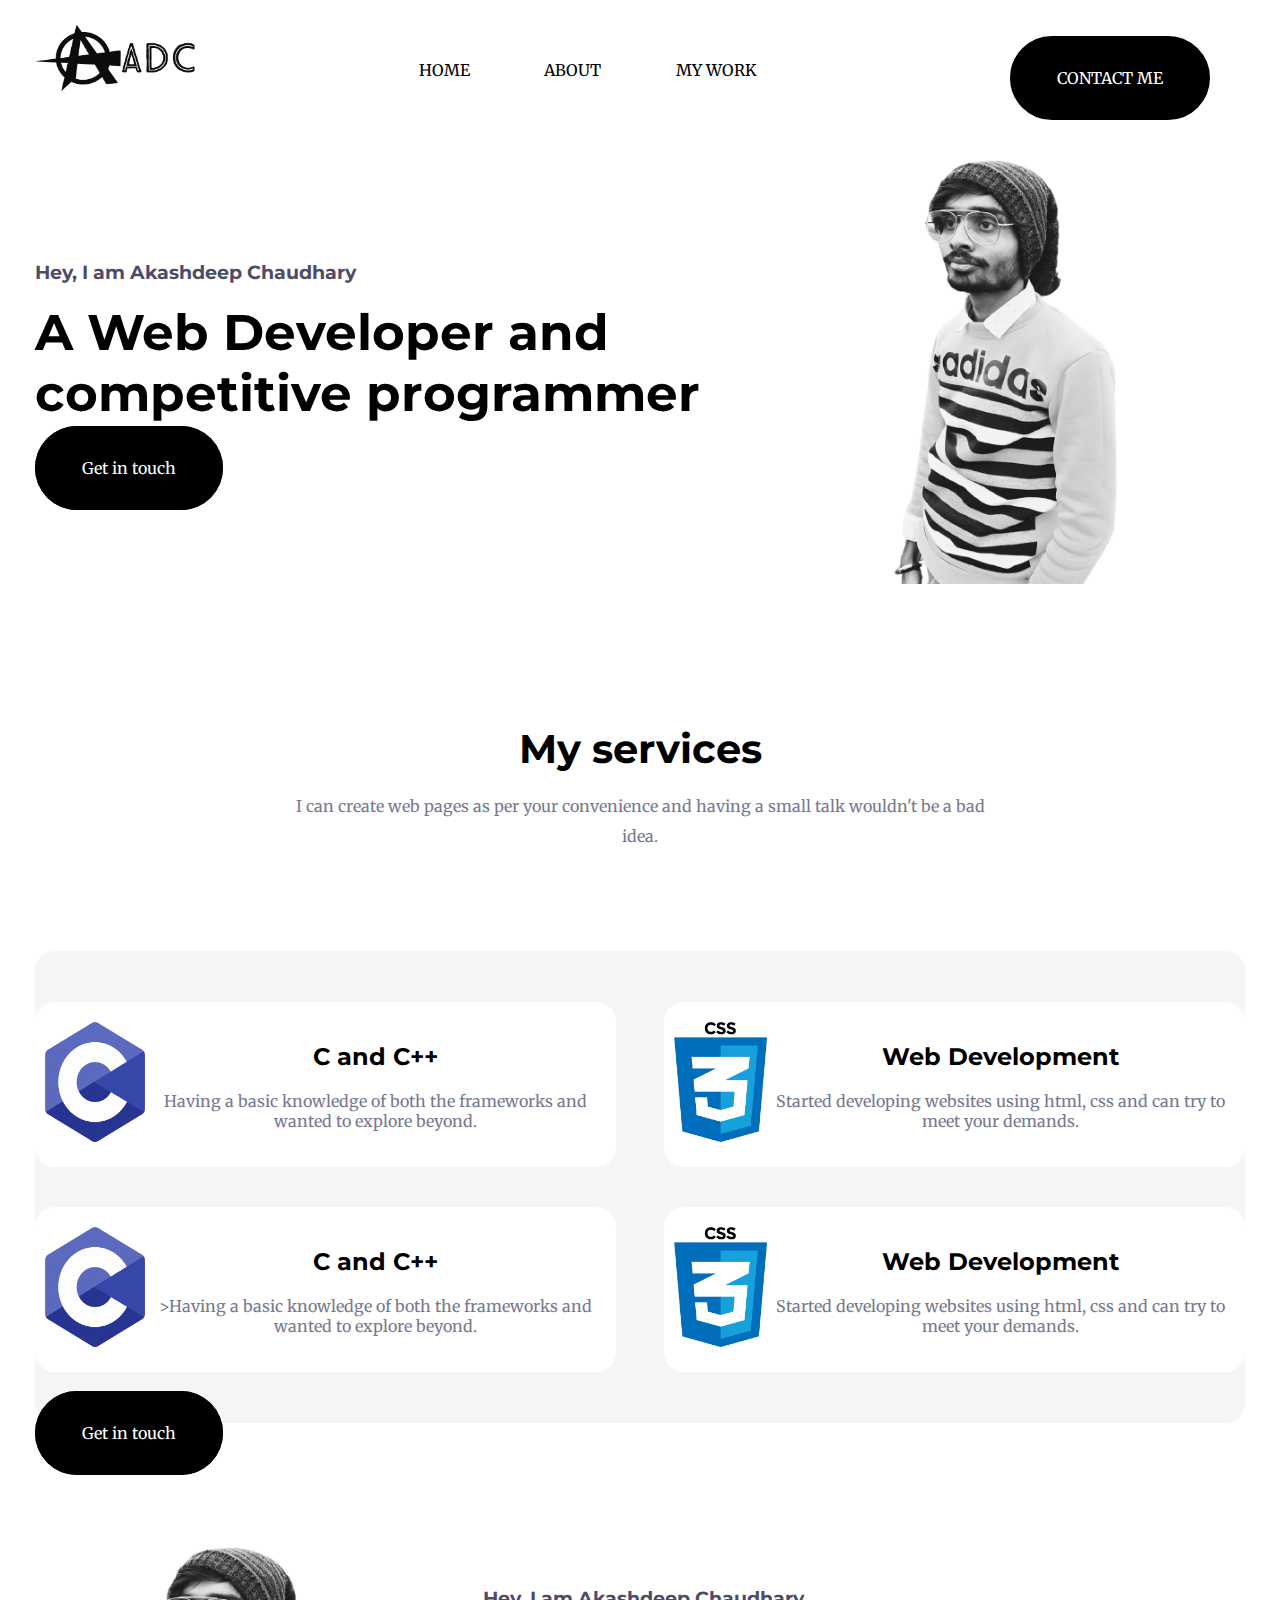
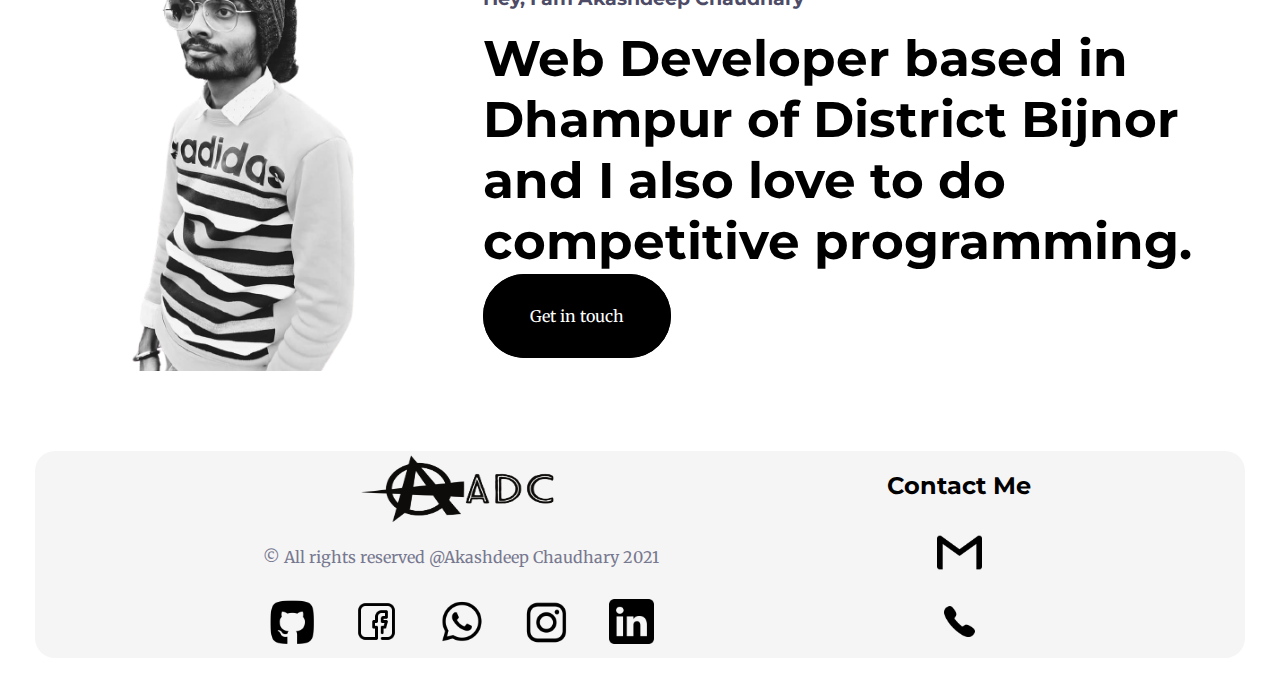
<file: index.html>
<!DOCTYPE html>
<html lang="en">

<head>
    <meta charset="UTF-8">
    <meta http-equiv="X-UA-Compatible" content="IE=edge">
    <meta name="viewport" content="width=device-width, initial-scale=1.0">
    <link rel="preconnect" href="https://fonts.googleapis.com">
    <link rel="preconnect" href="https://fonts.gstatic.com" crossorigin>
    <link href="https://fonts.googleapis.com/css2?family=Merriweather&family=Montserrat&display=swap" rel="stylesheet">
    <link rel="stylesheet" href="styles.css">
    <title>ADC Portfolio</title>
</head>

<body>
    <header>
        <div>
            <img class="logo" src="images/titleLogo.png" alt="logo">
        </div>
        <nav>
            <a href="html/index.html">HOME</a>
            <a href="#about">ABOUT</a>
            <a href="#skills">MY WORK</a>
        </nav>
        <a id="button" href="html/contact.html">CONTACT ME</a>
    </header>
    <section class="intro">
        <div>
            <h3>Hey, I am Akashdeep Chaudhary</h3>
            <h1>A Web Developer and competitive programmer</h1>
            <div class="contact-me">
                <a href="html/contact.html">Get in touch</a>
            </div>
        </div>
        <img src="images/dev-image.png" alt="Developer Image">
    </section>
    <section class="about">
        <h1>My services</h1>
        <p>I can create web pages as per your convenience and having a small talk wouldn't be a bad idea.
        </p>
    </section>
    <section id="skills" class="skills">
        <div class="skills-block">
            <div class="skill">
                <img src="images/c.png" alt="">
                <div>
                    <h2>C and C++</h2>
                    <p>Having a basic knowledge of both the frameworks and wanted to explore beyond.</p>
                </div>
            </div>
            <div class="skill">
                <img src="images/web.png" alt="">
                <div>
                    <h2>Web Development</h2>
                    <p>Started developing websites using html, css and can try to meet your demands.</p>
                </div>
            </div>
            <div class="skill">
                <img src="images/c.png" alt="">
                <div>
                    <h2>C and C++</h2>
                    <p>>Having a basic knowledge of both the frameworks and wanted to explore beyond.</p>
                </div>
            </div>
            <div class="skill">
                <img src="images/web.png" alt="">
                <div>
                    <h2>Web Development</h2>
                    <p>Started developing websites using html, css and can try to meet your demands.</p>
                </div>
            </div>
        </div>
        <div id="button">
            <a href="html/contact.html">Get in touch</a>
        </div>
    </section>
    <section id="about" class="intro intro1">
        <img src="images/dev-image.png" alt="Developer Image">
        <div>
            <h3>Hey, I am Akashdeep Chaudhary</h3>
            <h1>Web Developer based in Dhampur of District Bijnor and I also love to do competitive programming.</h1>
            <a href="html/contact.html" class="contact-me">Get in touch</a>
        </div>
    </section>
    <footer>
        <div>
            <img class="logo" src="images/titleLogo.png" alt="logo">
            <p>© All rights reserved @Akashdeep Chaudhary 2021
            </p>
            <div class="social-media">
                <a id="media" href="https://github.com/" target="_blank"><img src="images/git.png" alt=""></a>
                <!--Git Hub-->
                <a id="media" href="https://www.facebook.com/" target="_blank"><img src="images/fb.png" alt=""></a>
                <!--Facebook-->
                <a id="media" href="https://web.whatsapp.com/" target="_blank"><img src="images/wtsapp.png" alt=""></a>
                <!--Whatsapp-->
                <a id="media" href="https://www.instagram.com/" target="_blank"><img src="images/insta.png" alt=""></a>
                <!--Instagram-->
                <a id="media" href="https://in.linkedin.com/" target="_blank"><img src="images/lin.png" alt=""></a>
                <!--Linked IN-->
            </div>
        </div>
        <div>
            <h2>Contact Me</h2>
            <a id="media" href="mailto:aakashdeepchaudhary8@gmail.com"><img src="images/gmail.png" alt=""></a>
            <a id="media" href="tel:1234567891"><img src="images/call.png" alt=""></a>

        </div>
    </footer>
    </section>
</body>

</html>
</file>
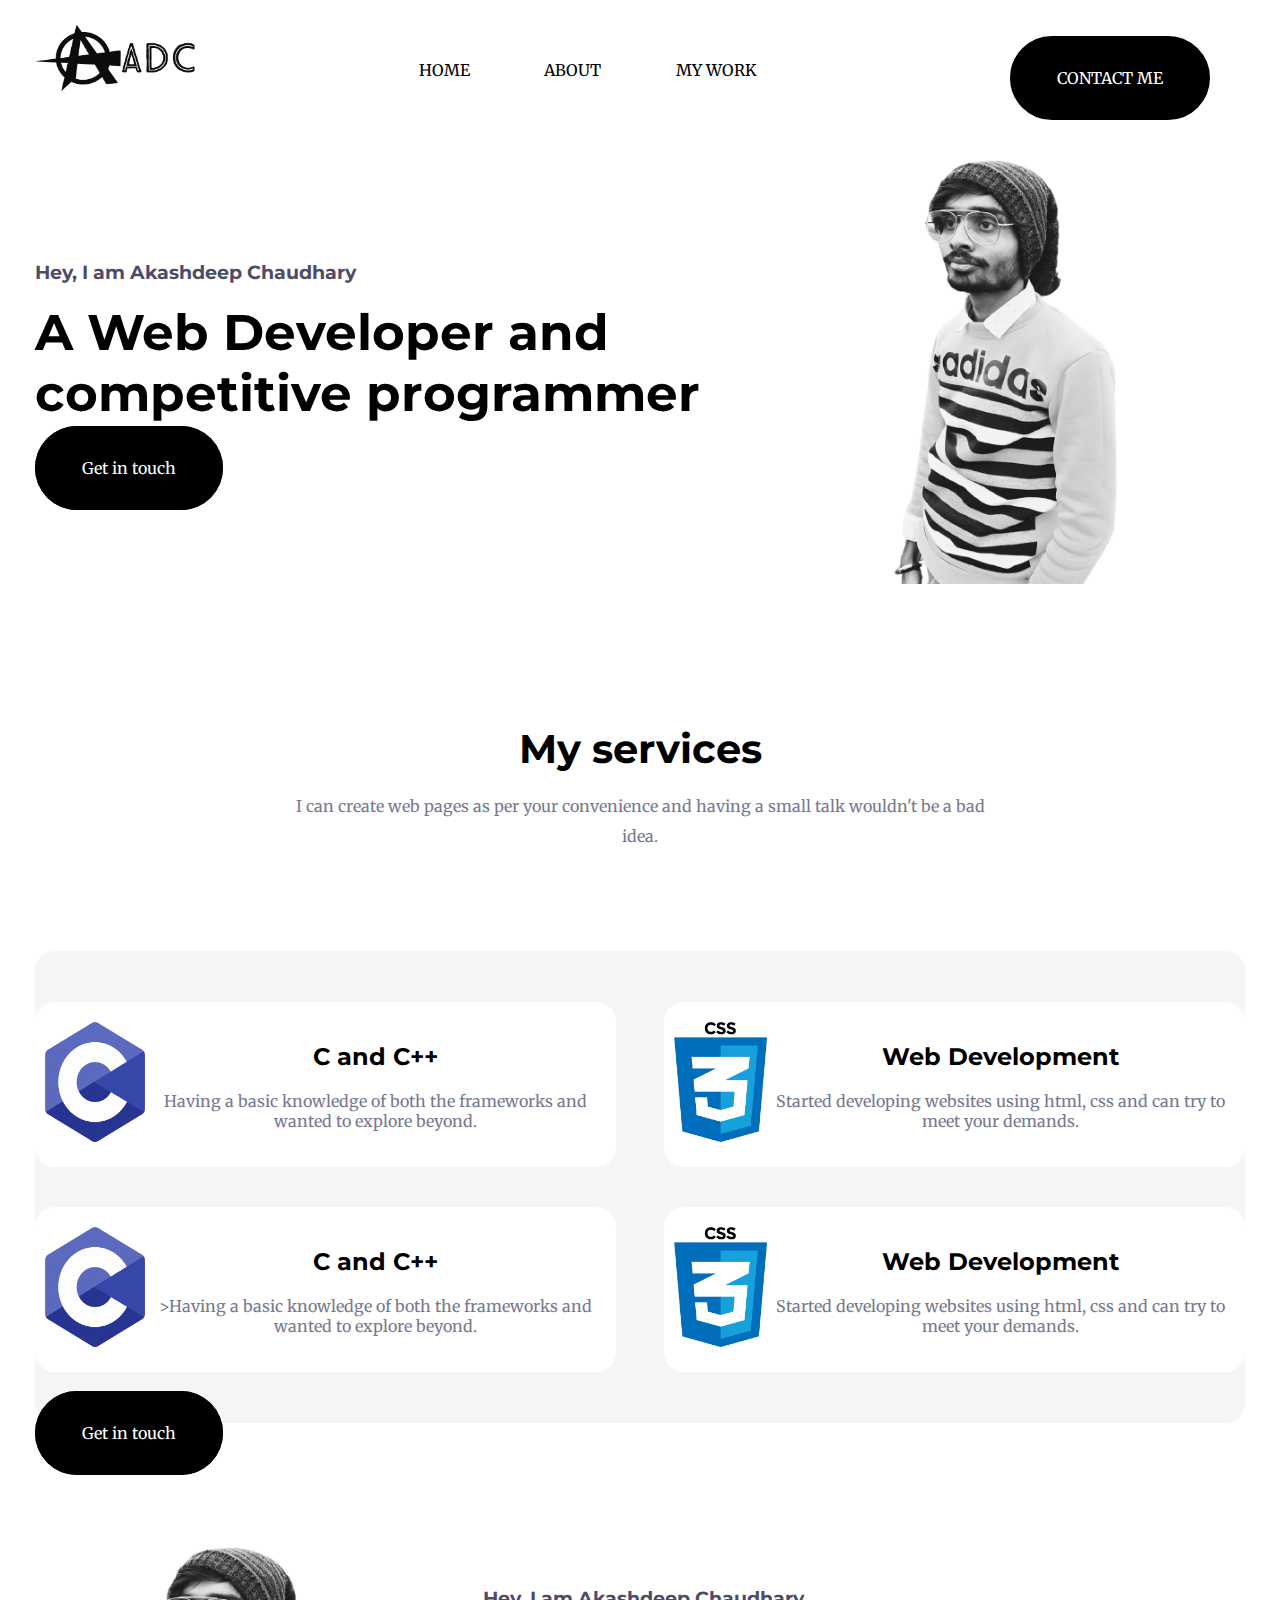
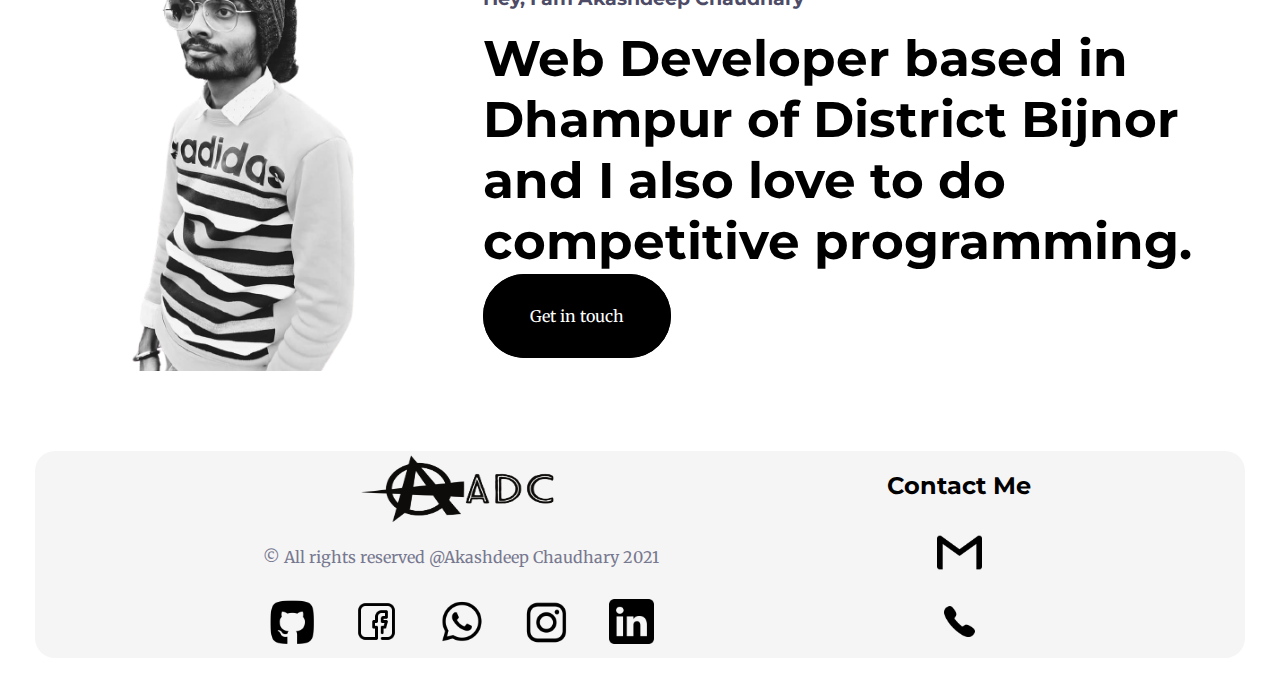
<file: html/index.html>
<!DOCTYPE html>
<html lang="en">

<head>
    <meta charset="UTF-8">
    <meta http-equiv="X-UA-Compatible" content="IE=edge">
    <meta name="viewport" content="width=device-width, initial-scale=1.0">
    <link rel="preconnect" href="https://fonts.googleapis.com">
    <link rel="preconnect" href="https://fonts.gstatic.com" crossorigin>
    <link href="https://fonts.googleapis.com/css2?family=Merriweather&family=Montserrat&display=swap" rel="stylesheet">
    <link rel="stylesheet" href="styles.css">
    <title>ADC Portfolio</title>
</head>

<body>
    <header>
        <div>
            <img class="logo" src="images/titleLogo.png" alt="logo">
        </div>
        <nav>
            <a href="index.html">HOME</a>
            <a href="#about">ABOUT</a>
            <a href="#skills">MY WORK</a>
        </nav>
        <a id="button" href="contact.html">CONTACT ME</a>
    </header>
    <section class="intro">
        <div>
            <h3>Hey, I am Akashdeep Chaudhary</h3>
            <h1>A Web Developer and competitive programmer</h1>
            <div class="contact-me">
                <a href="contact.html">Get in touch</a>
            </div>
        </div>
        <img src="images/dev-image.png" alt="Developer Image">
    </section>
    <section class="about">
        <h1>My services</h1>
        <p>I can create web pages as per your convenience and having a small talk wouldn't be a bad idea.
        </p>
    </section>
    <section id="skills" class="skills">
        <div class="skills-block">
            <div class="skill">
                <img src="images/c.png" alt="">
                <div>
                    <h2>C and C++</h2>
                    <p>Having a basic knowledge of both the frameworks and wanted to explore beyond.</p>
                </div>
            </div>
            <div class="skill">
                <img src="images/web.png" alt="">
                <div>
                    <h2>Web Development</h2>
                    <p>Started developing websites using html, css and can try to meet your demands.</p>
                </div>
            </div>
            <div class="skill">
                <img src="images/c.png" alt="">
                <div>
                    <h2>C and C++</h2>
                    <p>>Having a basic knowledge of both the frameworks and wanted to explore beyond.</p>
                </div>
            </div>
            <div class="skill">
                <img src="images/web.png" alt="">
                <div>
                    <h2>Web Development</h2>
                    <p>Started developing websites using html, css and can try to meet your demands.</p>
                </div>
            </div>
        </div>
        <div id="button">
            <a href="contact.html">Get in touch</a>
        </div>
    </section>
    <section id="about" class="intro intro1">
        <img src="images/dev-image.png" alt="Developer Image">
        <div>
            <h3>Hey, I am Akashdeep Chaudhary</h3>
            <h1>Web Developer based in Dhampur of District Bijnor and I also love to do competitive programming.</h1>
            <a href="html/contact.html" class="contact-me">Get in touch</a>
        </div>
    </section>
    <footer>
        <div>
            <img class="logo" src="images/titleLogo.png" alt="logo">
            <p>© All rights reserved @Akashdeep Chaudhary 2021
            </p>
            <div class="social-media">
                <a id="media" href="https://github.com/" target="_blank"><img src="images/git.png" alt=""></a>
                <!--Git Hub-->
                <a id="media" href="https://www.facebook.com/" target="_blank"><img src="images/fb.png" alt=""></a>
                <!--Facebook-->
                <a id="media" href="https://web.whatsapp.com/" target="_blank"><img src="images/wtsapp.png" alt=""></a>
                <!--Whatsapp-->
                <a id="media" href="https://www.instagram.com/" target="_blank"><img src="images/insta.png" alt=""></a>
                <!--Instagram-->
                <a id="media" href="https://in.linkedin.com/" target="_blank"><img src="images/lin.png" alt=""></a>
                <!--Linked IN-->
            </div>
        </div>
        <div>
            <h2>Contact Me</h2>
            <a id="media" href="mailto:aakashdeepchaudhary8@gmail.com"><img src="images/gmail.png" alt=""></a>
            <a id="media" href="tel:1234567891"><img src="images/call.png" alt=""></a>

        </div>
    </footer>
    </section>
</body>

</html>
</file>
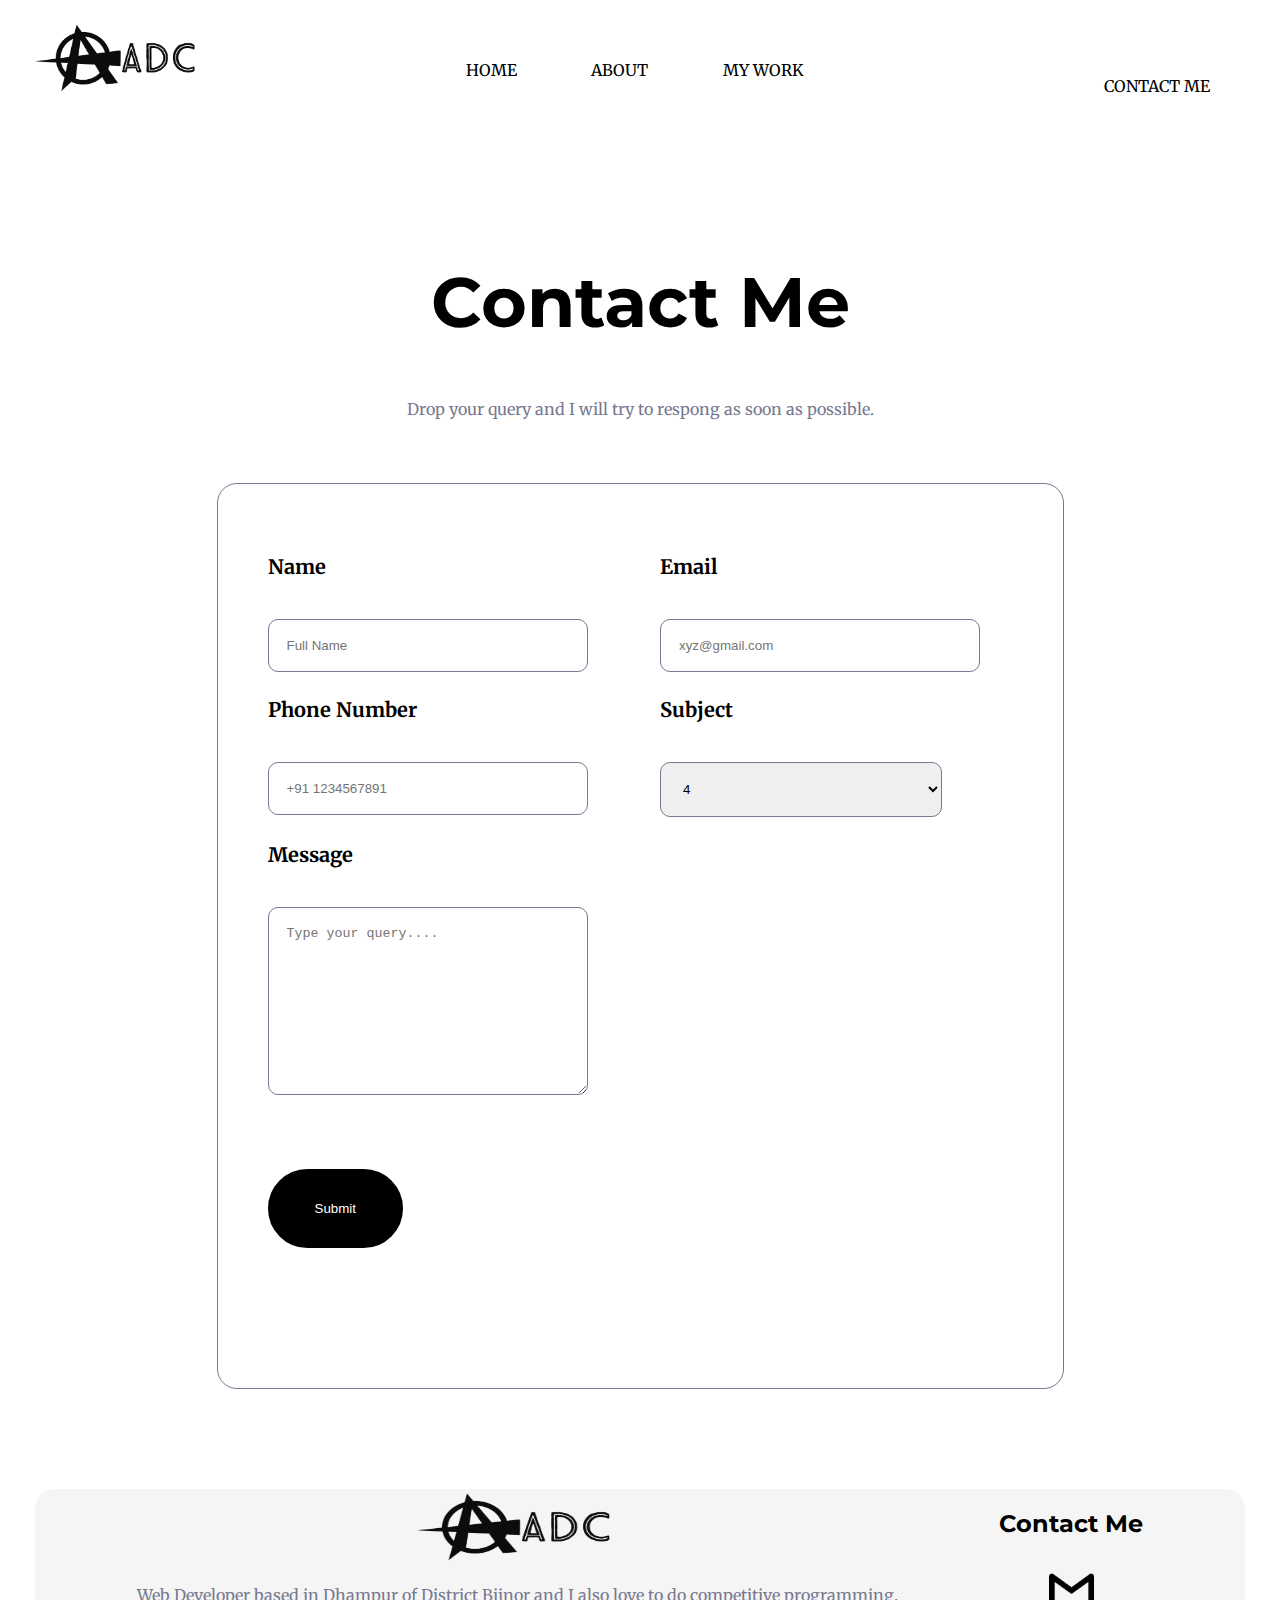
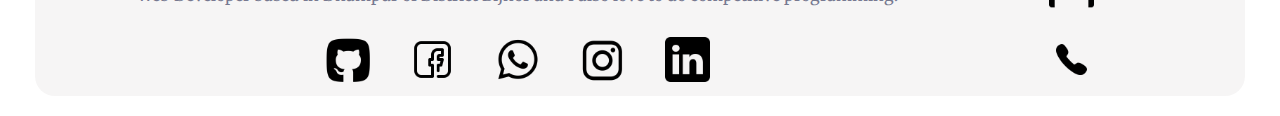
<file: html/contact.html>
<!DOCTYPE html>
<html lang="en">

<head>
    <meta charset="UTF-8">
    <meta http-equiv="X-UA-Compatible" content="IE=edge">
    <meta name="viewport" content="width=device-width, initial-scale=1.0">
    <link rel="preconnect" href="https://fonts.googleapis.com">
    <link rel="preconnect" href="https://fonts.gstatic.com" crossorigin>
    <link href="https://fonts.googleapis.com/css2?family=Merriweather&family=Montserrat&display=swap" rel="stylesheet">
    <link rel="stylesheet" href="styles.css">
    <link rel="stylesheet" href="contact.css">
    <title>ADC Portfolio</title>
</head>

<body>
    <header>
        <div>
            <img class="logo" src="images/titleLogo.png" alt="logo">
        </div>
        <nav>
            <a href="index.html">HOME</a>
            <a href="index.html#about">ABOUT</a>
            <a href="index.html#skills">MY WORK</a>
        </nav>
        <a href="contact.html">CONTACT ME</a>
    </header>
    <section class="contact">
        <h1>Contact Me</h1>
        <p>Drop your query and I will try to respong as soon as possible.</P>
        <div class="form">
            <form action="#">
                <div id="formInputs">
                    <label for="name">Name</label>
                    <input type="text" id="name" placeholder="Full Name" required>
                </div>
                <div id="formInputs">
                    <label for="email">Email</label>
                    <input type="email" id="email" placeholder="xyz@gmail.com" required>
                </div>
                <div id="formInputs">
                    <label for="number">Phone Number</label>
                    <input type="tel" id="number" placeholder="+91 1234567891" required>
                </div>
                <div id="formInputs">
                    <label for="subject">Subject</label>
                    <select name="subject" id="subject">
                        <option value="1">1</option>
                        <option value="2">2</option>
                        <option value="3">3</option>
                        <option value="4" selected>4</option>
                    </select>
                </div>
                <div id="formInputs">
                    <label for="message">Message</label>
                    <textarea name="message" id="message" cols="20" rows="10"
                        placeholder="Type your query...."></textarea>
                </div>
            </form>
            <button id="button">Submit</button>
        </div>

    </section>
    <footer>
        <div>
            <img class="logo" src="images/titleLogo.png" alt="logo">
            <p>Web Developer based in Dhampur of District Bijnor and I also love to do competitive programming.
            </p>
            <div class="social-media">
                <a id="media" href="https://github.com/" target="_blank"><img src="images/git.png" alt=""></a>
                <!--Git Hub-->
                <a id="media" href="https://www.facebook.com/" target="_blank"><img src="images/fb.png" alt=""></a>
                <!--Facebook-->
                <a id="media" href="https://web.whatsapp.com/" target="_blank"><img src="images/wtsapp.png" alt=""></a>
                <!--Whatsapp-->
                <a id="media" href="https://www.instagram.com/" target="_blank"><img src="images/insta.png" alt=""></a>
                <!--Instagram-->
                <a id="media" href="https://in.linkedin.com/" target="_blank"><img src="images/lin.png" alt=""></a>
                <!--Linked IN-->
            </div>
        </div>
        <div>
            <h2>Contact Me</h2>
            <a id="media" href="mailto:aakashdeepchaudhary8@gmail.com"><img src="images/gmail.png" alt=""></a>
            <a id="media" href="tel:1234567891"><img src="images/call.png" alt=""></a>

        </div>
    </footer>
</body>

</html>
</file>
<file: styles.css>
body{
    font-family: 'Merriweather', sans-serif;
    font-size: medium;
    margin: 20px 35px;
    color: #777990;
}

h1,h2,h3,h4,h5,h6{
    font-family: 'Montserrat', sans-serif;
    color: black;
}

.logo{
    height: 100%;
    max-height: 75px;
    width: auto;
    float: left;
}

.logo:hover{
    transform: translateY(-0.40em);
    transition: 300ms ease-in;
}

header{
    display: flex;
    justify-content: space-between;
}

header a{
    text-decoration: none;
    color: black;
    margin: 1rem 2.2rem;
}

header nav a:hover{
    color: #777990;
    transform: translateY(-0.20em);
    transition: 200ms ease;
}

header nav, header a{
    padding-top: 40px;
}

/* .contact-me{
    margin-top: 80px;
} */

.contact-me a,#button,.intro1 a{
    text-decoration: none;
    display: inline;
    padding: 30px 45px;
    border: 2px solid black;
    color: white;
    border-radius: 80px;
    background-color: black;
}

.contact-me a:hover,#button:hover,.intro1 a:hover{
    transform: translateY(-0.20em);
    transition: 200ms ease;
    color: black;
    background-color: white;
    box-shadow: 0 0.5em 1.2em -0.7em black;
    border-color: white;
}

.intro{
    display: flex;
    flex-direction: row;
    align-items: center;
    margin-bottom: 80px;
}

.intro h3{
    color: #4e4b66;
}

.intro h1{
    font-size: 50px;
    margin-top: 0;
}

.intro img{
    width: 28rem;
    height: 28rem;
}

.about{
    width: 60%;
    margin: 150px auto 100px;
    text-align: center;
    line-height: 30px;
}

.skills{
    margin: 80px 0;
}

#button a,.intro1 a{
    text-decoration: none;
    color: white;
}

#button a:hover{
    transform: translateY(-0.20em);
    transition: 200ms ease;
    color: black;
    background-color: white;
    box-shadow: 0 0.5em 1.2em -0.7em black;
    border-color: white;
}

.about h1{
    font-size: 2.5rem;
}

.skills-block{
    display: grid;
    grid-auto-columns: 1fr;
    grid-template-columns: 1fr 1fr;
    grid-column-gap: 48px;
    grid-row-gap: 40px;
    text-align: center;
    background-color: rgba(245, 244, 244, 0.925);
    border-radius: 20px;
    padding: 3.2rem 0;
}

.skill{
    display: flex;
    background-color: white;
    padding: 20px 10px;
    border-radius: 20px;
}

.skills img{
    width: 100px;
    height: 120px;
}

footer{
    display: flex;
    justify-content: space-evenly;
    background-color: rgba(245, 244, 244, 0.925);
    border-radius: 20px;
}

footer div{
    display: flex;
    flex-direction: column;
    justify-content: space-between;
    align-items: center;
}

footer .logo{
    width: 200px;
}

.social-media{
    display: flex;
    flex-direction: row;
}

#media img{
    width: 45px;
    padding: 10px 20px;
}
</file>
<file: html/styles.css>
body{
    font-family: 'Merriweather', sans-serif;
    font-size: medium;
    margin: 20px 35px;
    color: #777990;
}

h1,h2,h3,h4,h5,h6{
    font-family: 'Montserrat', sans-serif;
    color: black;
}

.logo{
    height: 100%;
    max-height: 75px;
    width: auto;
    float: left;
}

.logo:hover{
    transform: translateY(-0.40em);
    transition: 300ms ease-in;
}

header{
    display: flex;
    justify-content: space-between;
}

header a{
    text-decoration: none;
    color: black;
    margin: 1rem 2.2rem;
}

header nav a:hover{
    color: #777990;
    transform: translateY(-0.20em);
    transition: 200ms ease;
}

header nav, header a{
    padding-top: 40px;
}

/* .contact-me{
    margin-top: 80px;
} */

.contact-me a,#button,.intro1 a{
    text-decoration: none;
    display: inline;
    padding: 30px 45px;
    border: 2px solid black;
    color: white;
    border-radius: 80px;
    background-color: black;
}

.contact-me a:hover,#button:hover,.intro1 a:hover{
    transform: translateY(-0.20em);
    transition: 200ms ease;
    color: black;
    background-color: white;
    box-shadow: 0 0.5em 1.2em -0.7em black;
    border-color: white;
}

.intro{
    display: flex;
    flex-direction: row;
    align-items: center;
    margin-bottom: 80px;
}

.intro h3{
    color: #4e4b66;
}

.intro h1{
    font-size: 50px;
    margin-top: 0;
}

.intro img{
    width: 28rem;
    height: 28rem;
}

.about{
    width: 60%;
    margin: 150px auto 100px;
    text-align: center;
    line-height: 30px;
}

.skills{
    margin: 80px 0;
}

#button a,.intro1 a{
    text-decoration: none;
    color: white;
}

#button a:hover{
    transform: translateY(-0.20em);
    transition: 200ms ease;
    color: black;
    background-color: white;
    box-shadow: 0 0.5em 1.2em -0.7em black;
    border-color: white;
}

.about h1{
    font-size: 2.5rem;
}

.skills-block{
    display: grid;
    grid-auto-columns: 1fr;
    grid-template-columns: 1fr 1fr;
    grid-column-gap: 48px;
    grid-row-gap: 40px;
    text-align: center;
    background-color: rgba(245, 244, 244, 0.925);
    border-radius: 20px;
    padding: 3.2rem 0;
}

.skill{
    display: flex;
    background-color: white;
    padding: 20px 10px;
    border-radius: 20px;
}

.skills img{
    width: 100px;
    height: 120px;
}

footer{
    display: flex;
    justify-content: space-evenly;
    background-color: rgba(245, 244, 244, 0.925);
    border-radius: 20px;
}

footer div{
    display: flex;
    flex-direction: column;
    justify-content: space-between;
    align-items: center;
}

footer .logo{
    width: 200px;
}

.social-media{
    display: flex;
    flex-direction: row;
}

#media img{
    width: 45px;
    padding: 10px 20px;
}
</file>
<file: html/contact.css>
/* body {
    font-family: Satoshi, sans-serif;
    color: #777990;
    font-size: 18px;
    line-height: 1.777em;
    font-weight: 500;
} */

.contact{
    padding: 100px 0px;
    width: 70%;
    margin: auto;
}

.contact h1{
    font-size: 70px;
    text-align: center;
}

.contact p{
    line-height: 35px;
    padding-bottom: 40px;
    text-align: center;
}

.contact form{
    display: grid;
    grid-auto-columns: 1fr;
    grid-column-gap: 40px;
    grid-row-gap: 25px;
    grid-template-columns: 1fr 1fr;
}

.contact label{
    display: block;
    text-align: left;
    margin-bottom: 40px;
}

.contact input, textarea, select{
    text-align: left;
    padding: 18px;
    width: 80%;
    border: 1px solid rgb(119, 121, 144);
    border-radius: 10px;
}

.contact input:hover, textarea:hover, select:hover{
    border-color: black;
}

.form{
    padding: 70px 50px;
    border: 1px solid rgb(119, 121, 144);
    border-radius: 20px;
}

#button{
    margin: 70px 0;
}

label{
    color: black;
    font-weight: bolder;
    font-size: 20px;
}
</file>
